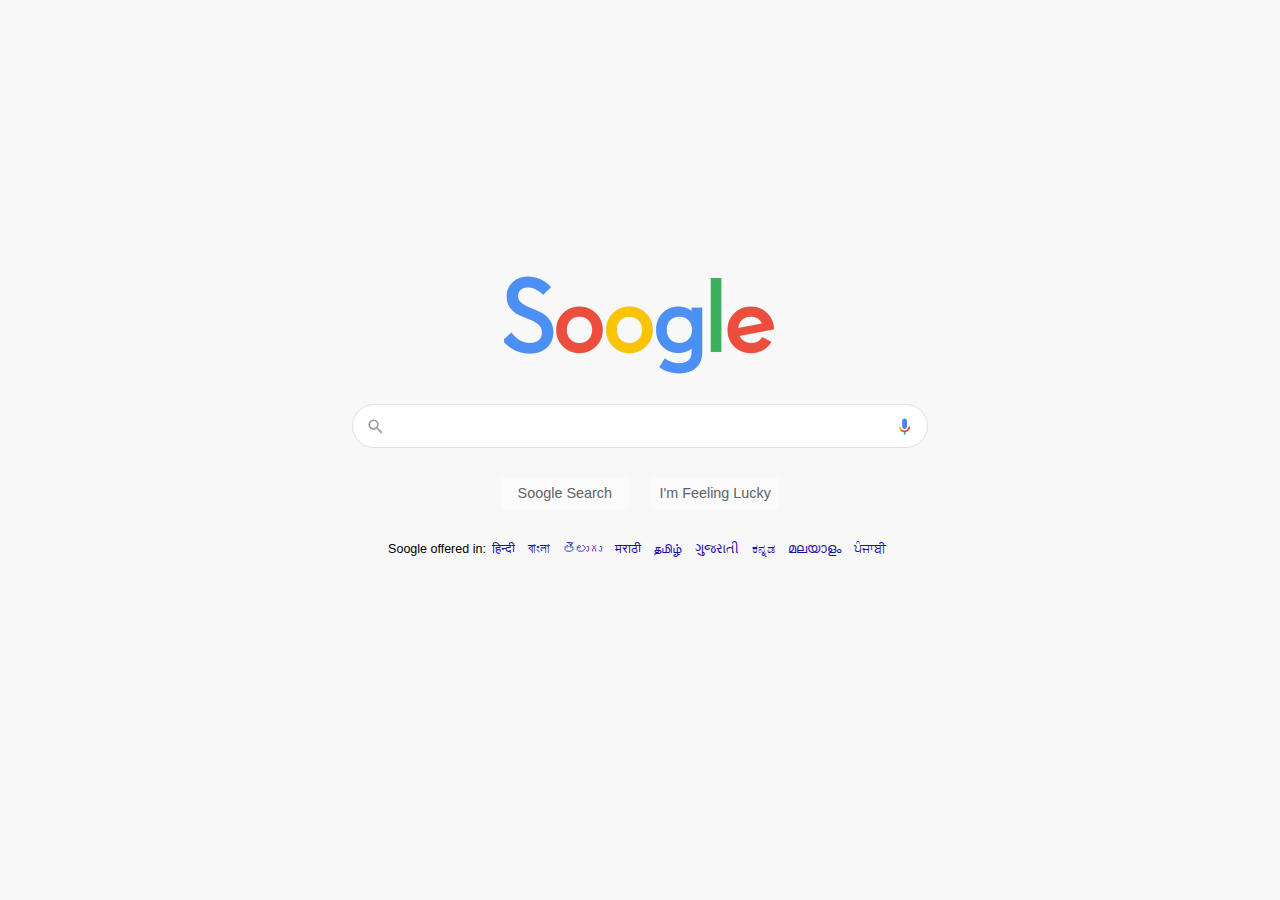
<file: index.html>
<!DOCTYPE html>
<html lang="en">
<head>
    <meta charset="UTF-8">
    <meta name="viewport" content="width=device-width, initial-scale=1.0">
    <link rel="stylesheet" href="style.css">
    <title>Soogle</title>
</head>
<body>
    <div class="landing-container">

        <div class="landing-wrap">

            <img id="doodle" src="Assets/festisite_google.png" alt="soogle icon">
            <div id="searchBar">
                <form action="result.html" method="GET">
                    
                <svg id="searchIcon" focusable="false" xmlns="http://www.w3.org/2000/svg" viewBox="0 0 24 24"><path d="M15.5 14h-.79l-.28-.27A6.471 6.471 0 0 0 16 9.5 6.5 6.5 0 1 0 9.5 16c1.61 0 3.09-.59 4.23-1.57l.27.28v.79l5 4.99L20.49 19l-4.99-5zm-6 0C7.01 14 5 11.99 5 9.5S7.01 5 9.5 5 14 7.01 14 9.5 11.99 14 9.5 14z"></path></svg>
            
                <input id="searchBox" type="text" name="search-content">
                    
                 <svg id="micIcon" class="HPVvwb" focusable="false" viewBox="0 0 24 24" xmlns="http://www.w3.org/2000/svg"><path d="m12 15c1.66 0 3-1.31 3-2.97v-7.02c0-1.66-1.34-3.01-3-3.01s-3 1.34-3 3.01v7.02c0 1.66 1.34 2.97 3 2.97z" fill="#4285f4"></path><path d="m11 18.08h2v3.92h-2z" fill="#34a853"></path><path d="m7.05 16.87c-1.27-1.33-2.05-2.83-2.05-4.87h2c0 1.45 0.56 2.42 1.47 3.38v0.32l-1.15 1.18z" fill="#f4b400"></path><path d="m12 16.93a4.97 5.25 0 0 1 -3.54 -1.55l-1.41 1.49c1.26 1.34 3.02 2.13 4.95 2.13 3.87 0 6.99-2.92 6.99-7h-1.99c0 2.92-2.24 4.93-5 4.93z" fill="#ea4335"></path></svg>  

            </div>
                <div id="buttonBar">
                    <button id="searchButton" class="btn-search">Soogle Search</button>
                    <button id="luckyButton" class="btn-search">I'm Feeling Lucky</button>
                </div>
            </form>
            <div class="language">
                <p class="">Soogle offered in: </p>
                <a class="lang-list" href="#">हिन्दी</a>
                <a class="lang-list" href="#">বাংলা</a>
                <a class="lang-list" href="#">తెలుగు</a>
                <a class="lang-list" href="#">मराठी</a>
                <a class="lang-list" href="#">தமிழ்</a>
                <a class="lang-list" href="#">ગુજરાતી</a>
                <a class="lang-list" href="#">ಕನ್ನಡ</a>
                <a class="lang-list" href="#">മലയാളം</a>
                <a class="lang-list" href="#">ਪੰਜਾਬੀ</a>
            </div>
        </div>

    </div>
</body>
</html>
</file>
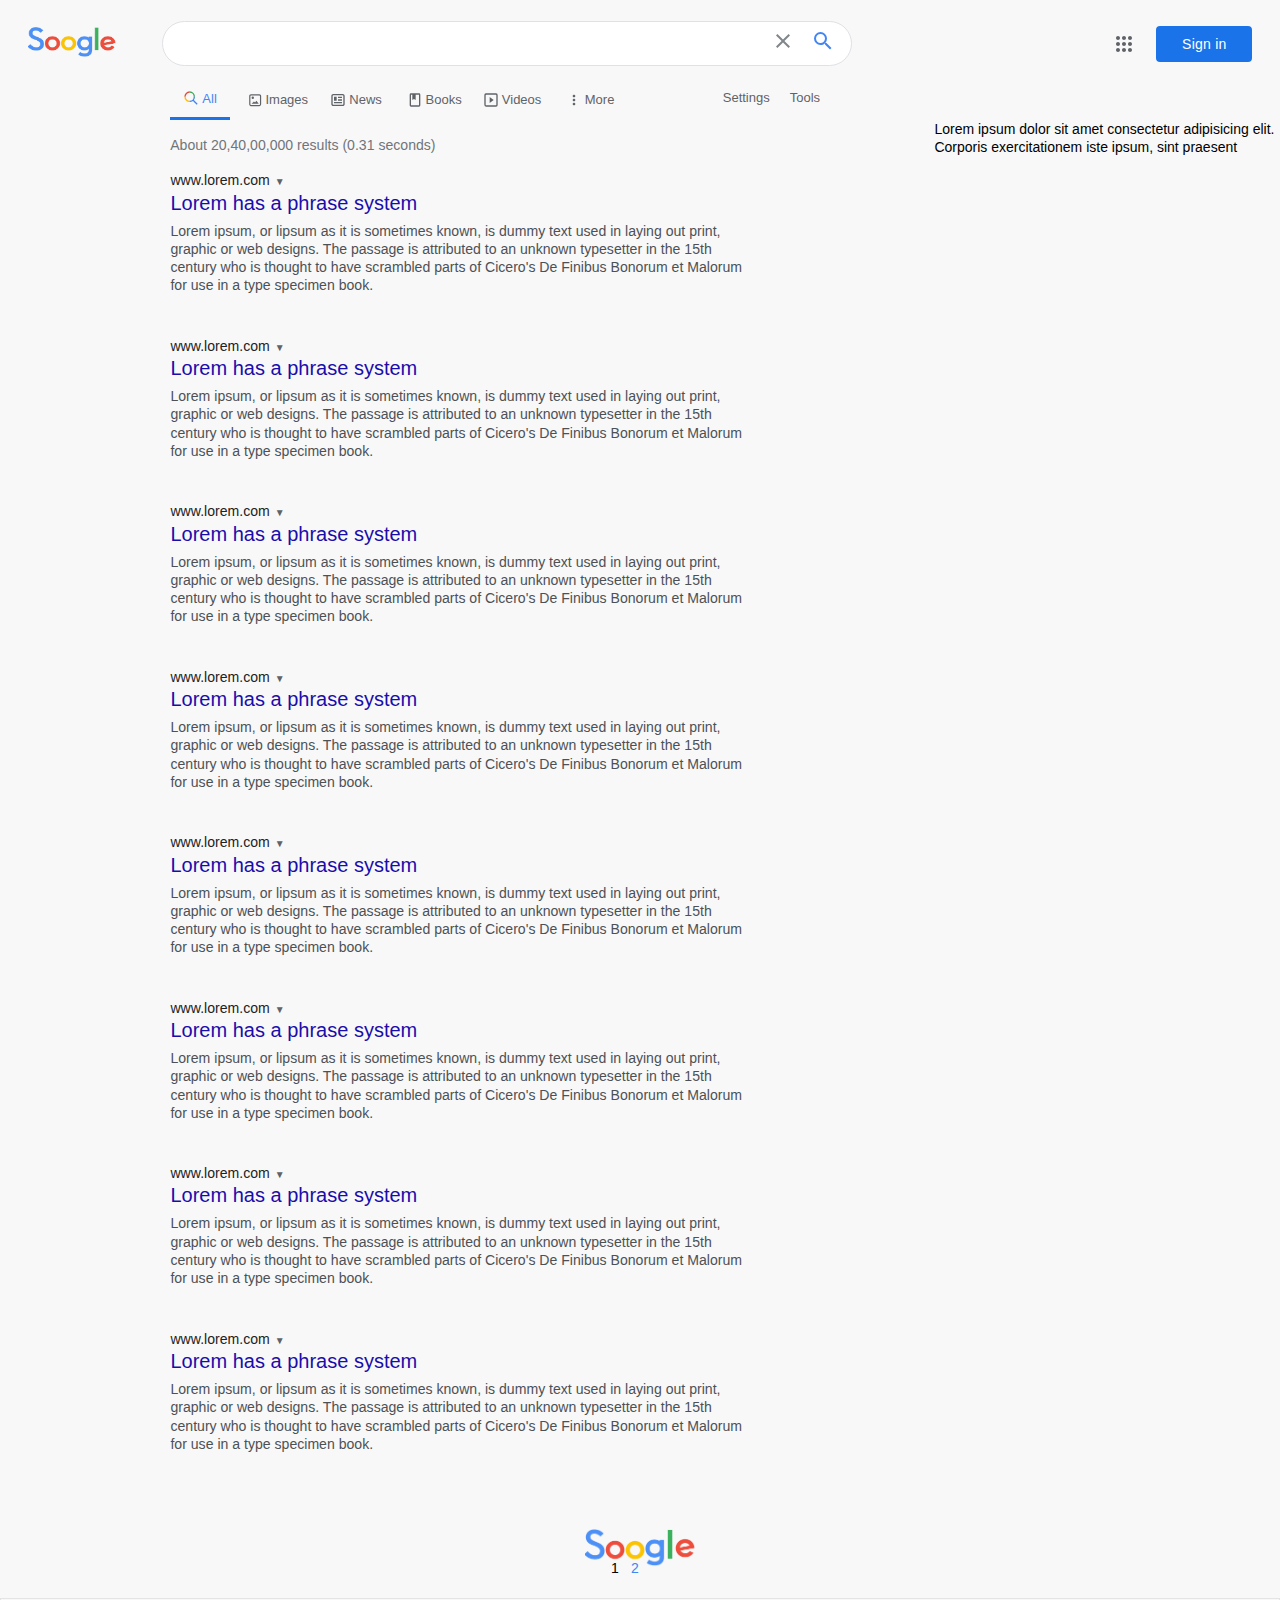
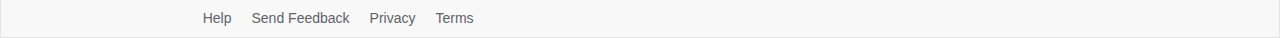
<file: result.html>
<!DOCTYPE html>
<html lang="en">

<head>
    <meta charset="UTF-8">
    <meta name="viewport" content="width=device-width, initial-scale=1.0">
    <link rel="stylesheet" href="style.css">
    <title>Soogle Results</title>
</head>

<body id="result-page">

    <div class="container">

        <div class="wrap">
            <div class="top-row">
                <a href="index.html">
                    <img src="Assets/festisite_google.png" alt="Soogle" class="nav-logo">
                </a>
                <div class="searchbox">
                    <input id="searchBox-result" type="text" name="search-content">
                    <a href="#" class="a">
                        <div class="box-icons">
                            <svg focusable="false" xmlns="http://www.w3.org/2000/svg" viewBox="0 0 24 24"
                                id="crossIcon">
                                <path
                                    d="M19 6.41L17.59 5 12 10.59 6.41 5 5 6.41 10.59 12 5 17.59 6.41 19 12 13.41 17.59 19 19 17.59 13.41 12z">
                                </path>
                            </svg>
                            <svg focusable="false" xmlns="http://www.w3.org/2000/svg" viewBox="0 0 24 24"
                                id="searchicon">
                                <path
                                    d="M15.5 14h-.79l-.28-.27A6.471 6.471 0 0 0 16 9.5 6.5 6.5 0 1 0 9.5 16c1.61 0 3.09-.59 4.23-1.57l.27.28v.79l5 4.99L20.49 19l-4.99-5zm-6 0C7.01 14 5 11.99 5 9.5S7.01 5 9.5 5 14 7.01 14 9.5 11.99 14 9.5 14z">
                                </path>
                            </svg>
                        </div>
                    </a>
                </div>
                <p></p>
                <div class="end-wrap">
                    <svg class="dot-9x9" focusable="false" viewBox="0 0 24 24">
                        <path
                            d="M6,8c1.1,0 2,-0.9 2,-2s-0.9,-2 -2,-2 -2,0.9 -2,2 0.9,2 2,2zM12,20c1.1,0 2,-0.9 2,-2s-0.9,-2 -2,-2 -2,0.9 -2,2 0.9,2 2,2zM6,20c1.1,0 2,-0.9 2,-2s-0.9,-2 -2,-2 -2,0.9 -2,2 0.9,2 2,2zM6,14c1.1,0 2,-0.9 2,-2s-0.9,-2 -2,-2 -2,0.9 -2,2 0.9,2 2,2zM12,14c1.1,0 2,-0.9 2,-2s-0.9,-2 -2,-2 -2,0.9 -2,2 0.9,2 2,2zM16,6c0,1.1 0.9,2 2,2s2,-0.9 2,-2 -0.9,-2 -2,-2 -2,0.9 -2,2zM12,8c1.1,0 2,-0.9 2,-2s-0.9,-2 -2,-2 -2,0.9 -2,2 0.9,2 2,2zM18,14c1.1,0 2,-0.9 2,-2s-0.9,-2 -2,-2 -2,0.9 -2,2 0.9,2 2,2zM18,20c1.1,0 2,-0.9 2,-2s-0.9,-2 -2,-2 -2,0.9 -2,2 0.9,2 2,2z">
                        </path>
                    </svg>
                    <button class="sign-in">Sign in</button>
                </div>
            </div>
            <div class="section-row">
                <div class="all sec-com sec-sel">
                    <svg id="all-search-icon" class="sec-icons" focusable="false" viewBox="0 0 24 24">
                        <path d="M10 2v2a6 6 0 0 1 6 6h2a8 8 0 0 0-8-8" fill="#34A853"></path>
                        <path d="M10 4V2a8 8 0 0 0-8 8h2c0-3.3 2.7-6 6-6" fill="#EA4335"></path>
                        <path d="M4 10H2a8 8 0 0 0 8 8v-2c-3.3 0-6-2.69-6-6" fill="#FBBC04"></path>
                        <path
                            d="M22 20.59l-5.69-5.69A7.96 7.96 0 0 0 18 10h-2a6 6 0 0 1-6 6v2c1.85 0 3.52-.64 4.88-1.68l5.69 5.69L22 20.59"
                            fill="#4285F4"></path>
                    </svg>
                    All
                </div>
                <div class="images sec-com">
                    <svg id="images-icon" class="sec-icons" focusable="false" viewBox="0 0 24 24">
                        <path
                            d="M14 13l4 5H6l4-4 1.79 1.78L14 13zm-6.01-2.99A2 2 0 0 0 8 6a2 2 0 0 0-.01 4.01zM22 5v14a3 3 0 0 1-3 2.99H5c-1.64 0-3-1.36-3-3V5c0-1.64 1.36-3 3-3h14c1.65 0 3 1.36 3 3zm-2.01 0a1 1 0 0 0-1-1H5a1 1 0 0 0-1 1v14a1 1 0 0 0 1 1h7v-.01h7a1 1 0 0 0 1-1V5">
                        </path>
                    </svg>
                    Images
                </div>
                <div class="news sec-com">
                    <svg id="news-icon" class="sec-icons" focusable="false" viewBox="0 0 24 24">
                        <path
                            d="M12 11h6v2h-6v-2zm-6 6h12v-2H6v2zm0-4h4V7H6v6zm16-7.22v12.44c0 1.54-1.34 2.78-3 2.78H5c-1.64 0-3-1.25-3-2.78V5.78C2 4.26 3.36 3 5 3h14c1.64 0 3 1.25 3 2.78zM19.99 12V5.78c0-.42-.46-.78-1-.78H5c-.54 0-1 .36-1 .78v12.44c0 .42.46.78 1 .78h14c.54 0 1-.36 1-.78V12zM12 9h6V7h-6v2">
                        </path>
                    </svg>
                    News
                </div>
                <div class="books sec-com">
                    <svg class="sec-icons" focusable="false" viewBox="0 0 24 24">
                        <path
                            d="M18 2H6a2 2 0 0 0-2 2v16c0 1.1.9 2 2 2h12a2 2 0 0 0 2-2V4a2 2 0 0 0-2-2zm0 18H6V4h2v8l2.5-1.5L13 12V4h5v16">
                        </path>
                    </svg>
                    Books
                </div>
                <div class="videos sec-com">
                    <svg class="sec-icons" focusable="false" viewBox="0 0 24 24">
                        <path
                            d="M10 16.5l6-4.5-6-4.5v9zM5 20h14a1 1 0 0 0 1-1V5a1 1 0 0 0-1-1H5a1 1 0 0 0-1 1v14a1 1 0 0 0 1 1zm14.5 2H5a3 3 0 0 1-3-3V4.4A2.4 2.4 0 0 1 4.4 2h15.2A2.4 2.4 0 0 1 22 4.4v15.1a2.5 2.5 0 0 1-2.5 2.5">
                        </path>
                    </svg>
                    Videos
                </div>
                <div class="more sec-com">
                    <svg class="sec-icons" focusable="false" xmlns="http://www.w3.org/2000/svg" viewBox="0 0 24 24">
                        <path
                            d="M12 8c1.1 0 2-.9 2-2s-.9-2-2-2-2 .9-2 2 .9 2 2 2zm0 2c-1.1 0-2 .9-2 2s.9 2 2 2 2-.9 2-2-.9-2-2-2zm0 6c-1.1 0-2 .9-2 2s.9 2 2 2 2-.9 2-2-.9-2-2-2z">
                        </path>
                    </svg>
                    More
                </div>
                <div class="sect-sett">
                    <div class="settings sett-com">
                        Settings
                    </div>
                    <div class="tools sett-com">
                        Tools
                    </div>
                </div>
            </div>

            <div class="results-main">
                <div class="result-center">
                    <div class="statistics">
                        About 20,40,00,000 results (0.31 seconds)
                    </div>
                    <div class="results-section">
                        <div class="re-con">
                            <a href="#" class="head-anchar">
                                <div class="re-head">
                                    <div class="re-link">
                                        www.lorem.com <span class="link-open-symbol">&#9660;</span>
                                    </div>
                                    <div class="re-title">
                                        Lorem has a phrase system
                                    </div>
                                </div>
                            </a>
                            <div class="re-description">
                                Lorem ipsum, or lipsum as it is sometimes known, is dummy text used in laying out print,
                                graphic or web designs. The passage is attributed to an unknown typesetter in the 15th
                                century who is thought to have scrambled parts of Cicero's De Finibus Bonorum et Malorum
                                for use in a type specimen book.
                            </div>
                            <div class="re-keyword">
                                lorem , ipsum , dolor
                            </div>
                        </div>
                    </div>
                </div>
                <div class="results-highlights">
                    Lorem ipsum dolor sit amet consectetur adipisicing elit. Corporis exercitationem iste ipsum, sint
                    praesent
                </div>
            </div>
            <div class="pagnation">
                <div class="pg-container">
                    <div class="img-con">
                        <img class="pa-img" src="Assets/festisite_google-s.png" alt="">
                    </div>
                    <div id="pg-img-o-red" class="img-con img-con-o-red">
                        <a class="img-con img-a" href="#">
                        <img class="pa-img" src="Assets/festisite_google-o-red.png" alt="">
                        <span class="img-span">1</span>
                        </a>
                    </div>
                    <div id="pg-img-o" class="img-con img-con-o">
                        <a class="img-con img-a" href="#">
                        <img class="pa-img" src="Assets/festisite_google-o.png" alt="">
                        <span class="img-span">2</span>
                        </a>
                    </div>
                    <div class="img-con">
                        <img class="pa-img" src="Assets/festisite_google-g.png" alt="">
                    </div>
                    <div class="img-con">
                        <img class="pa-img pa-img-l" src="Assets/festisite_google-l.png" alt="">
                    </div>
                    <div class="img-con">
                        <img class="pa-img" src="Assets/festisite_google-e.png" alt="">
                    </div>
                </div>
            </div>
            <div class="footer">
                <div class="ft-con">
                    <span class="ft-span">Help</span>
                    <span class="ft-span">Send Feedback</span>
                    <span class="ft-span">Privacy</span>
                    <span class="ft-span">Terms</span>
                </div>
            </div>
        </div>

    </div>

    <script src="script.js"></script>
</body>

</html>
</file>
<file: style.css>
*{
    box-sizing: border-box;
    margin: 0;
    padding: 0;
}

/* landing page */


body{
    background-color: rgb(248, 248, 248);
    min-height: 100vh;
}
.landing-container{
    min-height: inherit;
    display: flex;
    justify-content: center;
    align-items: center;
}
.landing-wrap{
    display: flex;
    flex-direction: column;
    align-items: center;
    position: relative;
    bottom: 1.1rem;
}
#doodle{
    width: 17rem;
    /* padding: 1rem; */
    /* margin: 2rem; */
}
#searchBar{
    display: flex;
    align-items: center;
    justify-content: center;
    margin: 1.8rem 0;
}
#searchIcon{
    width: 1.2rem;
    position: relative;
    left: 2.3rem;
    top: 0.3rem;
    fill: #00000067;
}
#searchBox{
    width: 36rem;
    height: 2.8rem;
    padding: 0 3rem ;
    font-family: arial,sans-serif;
    font-size: 1rem;
    color: #222;
    border-radius: 2rem;
    border: 1px solid #dfe1e5;
    outline: none;
}
#searchBox:hover{
    box-shadow: 0 1px 6px -1px #20212447;
    border-color: #eee2e200;
    border-top: none;
}
#micIcon{
    width: 1.2rem;
    position: relative;
    right: 2.3rem;
    top: 0.3rem;
}
#buttonBar{
    width: 25rem;
    display: flex;
    justify-content: center;
}
.btn-search{
    background-color: #ffffff79;
    width: 8rem;
    height: 2rem;
    margin: 0 0.7rem;
    border: none;
    font-size: 0.9rem;
    font-family: arial,sans-serif;
    color: #5F6368;
    transition: steps();
    transition-duration: 350ms;
    border-radius: 0.2rem;
}
.btn-search:hover{
    color: #1a1a1a;
    border: 0.11rem solid #757575b2;
}
.language{
    display: flex;
    margin: 2rem 0;
    font-family: arial,sans-serif;
    font-size: 0.782rem;
    line-height: 1rem;
}
.lang-list{
    padding: 0 0.4rem;
    color: #1a0dab;
    text-decoration: none;
}
.lang-list:hover{
    text-decoration: underline; 
}

@media (max-width: 685px){
    #searchBox{
        width: 80vw;
        margin: 5rem 0 0 0;
    }
    #buttonBar{
        width: 100vw;
    }
    .language{
        width: 100vw;
        display: flex;
        flex-wrap: wrap;
        justify-content: center;
        position: absolute;
        bottom: -40vh;
    }
}
@media(max-width: 275px){
    #doodle{
        width: 12rem;
    }
}

/* result page */

#result-page .container{ 
    font-family: arial,sans-serif;
}

#result-page .wrap{
    display: flex ;
    flex-direction: column;
    min-height: 101vh;
}
#result-page .top-row{
    display: flex;
    align-items: center;
    padding: 1.35rem 0 0.5rem 0;
}

/* #result-page */

#result-page .nav-logo{
    width: 88px;
    height: 30px;
    margin-right: 0.85rem;
    margin-left: 1.75rem;
}
#result-page .searchbox{
    width: 790px;
    height: 44px;
    margin: 0 2rem;
    display: flex;
    align-items: center;
}
#result-page #searchBox-result{
    width: 690px;
    height: 45px;
    padding: 0 5.5rem 0 1.2rem;
    font-family: arial,sans-serif;
    font-size: 1rem;
    color: #222;
    outline: none;
    border-radius: 24px;
    border:1px solid #dfe1e5;
}
#result-page #searchBox-result:hover{
    box-shadow: 0 1px 6px -1px #20212447;
    border-color: #eee2e200;
    border-top: none;
}
#result-page .box-icons{
    width: 4rem;
    position: relative;
    right: 5.01rem;
    bottom: 0.05rem;
    display: inline-flex;
    align-items: center;
    justify-content: space-between;
}
#result-page #crossIcon{
    width: 24px;
    height: 44px;
    text-align: center;
    fill: #80868b;
}
#result-page #searchicon{
    width: 24px;
    height: 24px;
    fill: #4285f4;
}
#result-page .end-wrap{
    flex-grow: 1;
    display: flex;
    justify-content: flex-end;
    padding: 0 1.73rem;
}
#result-page .dot-9x9{
    height: 24px;
    width: 24px;
    margin: 0 1.3rem;
    align-self: center;
    fill: #5f6368;
}
#result-page .sign-in{
    background: #1a73e8;
    color: #ffffff;
    font-family: Google Sans,Roboto,RobotoDraft,Helvetica,Arial,sans-serif;
    font-size: 0.875rem;
    font-weight: 500;
    letter-spacing: .25px;
    text-align: center;
    width: 96px;
    height: 36px;
    border: none;
    border-radius: 4px;
}

#result-page .section-row{
    display: flex;
    width: 660px;
    margin: 0.1rem 0 0 10.63rem;
    padding: 0.3rem 0 0 0;
}
#result-page .section-row *{
    font-family: arial,sans-serif;
    font-size: 13px;
}
#result-page .sec-com{
    width: 60px;
    height: 40px;
    margin-right: 18px;
    display: flex;
    justify-content: center;
    align-items: center;
    color: #5f6368;
    fill: #5f6368;
}
#result-page .sec-sel{
    color: #4285f4;
    border-bottom: 3px solid #1a73e8;
}

#result-page .sec-icons{
    width: 16px;
    margin-right: 3px;
}
#result-page .sect-sett{
    flex-grow: 10;
    display: flex;
    justify-content: flex-end;
}
#result-page .sett-com{
    padding: 10px;
    color: #5f6368;
}
#result-page .results-main{
    margin-left: 12.3vw;
    flex-grow: 4;
    display: flex;
    justify-content: space-between;
    font-family: arial,sans-serif;
    line-height: 1.3;
}
#result-page .statistics{
    padding: 1rem 0 0 0.8rem;
    color: #70757a;
    font-size: 0.88rem;
}
#result-page .results-section{
    width: 55vw;
    padding: 10px;
}
#result-page .re-con{
    padding: 3px;
    margin: 0 5px 30px 0;
    line-height: 1.3;
}
#result-page .head-anchar,.a{
    text-decoration: none;
    outline: none;
}
#result-page .head-anchar:hover  .re-title{
    text-decoration: underline;
}
#result-page .re-head{
    padding: 4px 0;
}
#result-page .re-link{
    font-size: 0.88rem;
    color: #222222;
}
#result-page .re-link .link-open-symbol{
    color: #5f6368;
    font-size: 10px;
    padding: 1px;
}
#result-page .re-title{
    color: #1a0dab;
    font-weight: 500;
    font-size: 1.25rem;
}
#result-page .re-description{
    padding: 2px 0;
    color: #4d5156;
    font-size: 0.88rem;
    width: 85%;
}
#result-page .re-keyword{
    padding: 2px 0;
    display: none;
}
#result-page .results-highlights{
    width: 27vw;
    font-size: 0.875rem;
}

#result-page .pagnation{
    height: 100px;
    padding: 10px 0;
    display: flex;
    justify-content: center;
    align-items: center;
}
#result-page .pg-container{
    display: flex;
}
#result-page .img-con{
    display: inline-flex;
    flex-direction: column;
    align-items: center;
    line-height: 0;
}
#result-page .img-a{
    outline: none;
    text-decoration: none;
}
#result-page .img-a:visited{
    color: inherit;
}
#result-page .img-span{
    font-size: 0.875rem;
    color:#4285f4;
}
#result-page .img-con-o-red .img-span{
    color: #000;
}
#result-page .pa-img{
    width: 20px;
    height: 40px;
}
#result-page .pa-img-l{
    width: 10px;
}
#result-page .footer{
    border: 1px solid #e4e4e4;
    height: 40px;
    display: flex;
    justify-content: center;
    align-items: center;
}
#result-page .ft-con{
    display: flex;
    width: 70%;
    justify-content: flex-start;
}
#result-page .ft-span{
    margin: 0 10px;
    color: #5f6368;
    font-size: 0.875rem;
}

/* #result-page . */

@media (max-width:1165px){
    #result-page .searchbox{
        width: 60vw;
        margin: 0;
    }
    #result-page #searchBox-result{
        width: 90%;
    }
    #result-page .end-wrap{
        padding-left: 0;
    }
    #result-page .section-row{
        width: 50vw;
    }
    #result-page .sec-com{
        margin-right: 0.3rem;
    }
}
@media (max-width: 950px){
    #result-page .section-row{
        margin-left: 15vw;
    }
    #result-page .sec-com{
        margin: 0;
    }
    #result-page .section-row *{
        font-size: 10px;
    }
}
@media (max-width: 720px){
    #result-page .top-row{
        flex-direction: column;        
    }
    #result-page .nav-logo{
        align-items: center;
        margin: 1rem 0;
        width: 10rem;
        height: 3.5rem;

    }
    #result-page .searchbox {
        margin: 0 0px;
        width: 100%;
    }
    #result-page #searchBox-result{
        padding: 0 2.3rem 0 0.75rem;
        width: 100vw;
        position: relative;
        left: 3%;
        border-right: none;

    }
    #result-page .box-icons{
        right: 20px;
        bottom: 0;
        width: 38px;
        height: 43px;
        justify-content: center;
        border: 1px solid #3367d6;
        border-radius: 0 24px 24px 0;
        background: #3b78e7;

    }
    #result-page #crossIcon{
        display: none;
    }
    #result-page #searchicon{
        fill: #ffffff;
        width: 26px;
        height: 26px;
    }
    #result-page .end-wrap{
        display: none;
    }
    #result-page .section-row{
        display: none;
    }
    #result-page .results-main{
        margin: 0;
        justify-content: center;
    }
    #result-page .statistics{
        display: none;
    }
    #result-page .result-center{
        width: 100%;
    }
    #result-page .results-section{
        width: 98%;
        justify-content: center;
        padding-left: 7px;
        padding-right: 0;
    }
    #result-page .re-con{
        padding: 5px 15px;
        margin: 10px 0;
        border: 1px solid #0f0f0f10;
        border-radius: 8px;
        box-shadow: 1px 3px 3px 1px #00000042;
    }
    #result-page .re-description{
        width: 98%;
    }
    #result-page .results-highlights{
        display: none;
    }

}
@media (max-width: 420px){
    #result-page .ft-con{
        width: 100%;
        justify-content: center;
    }
    #result-page .ft-span{
        margin: 0;
        margin-left: 8px;
    }
}
</file>
